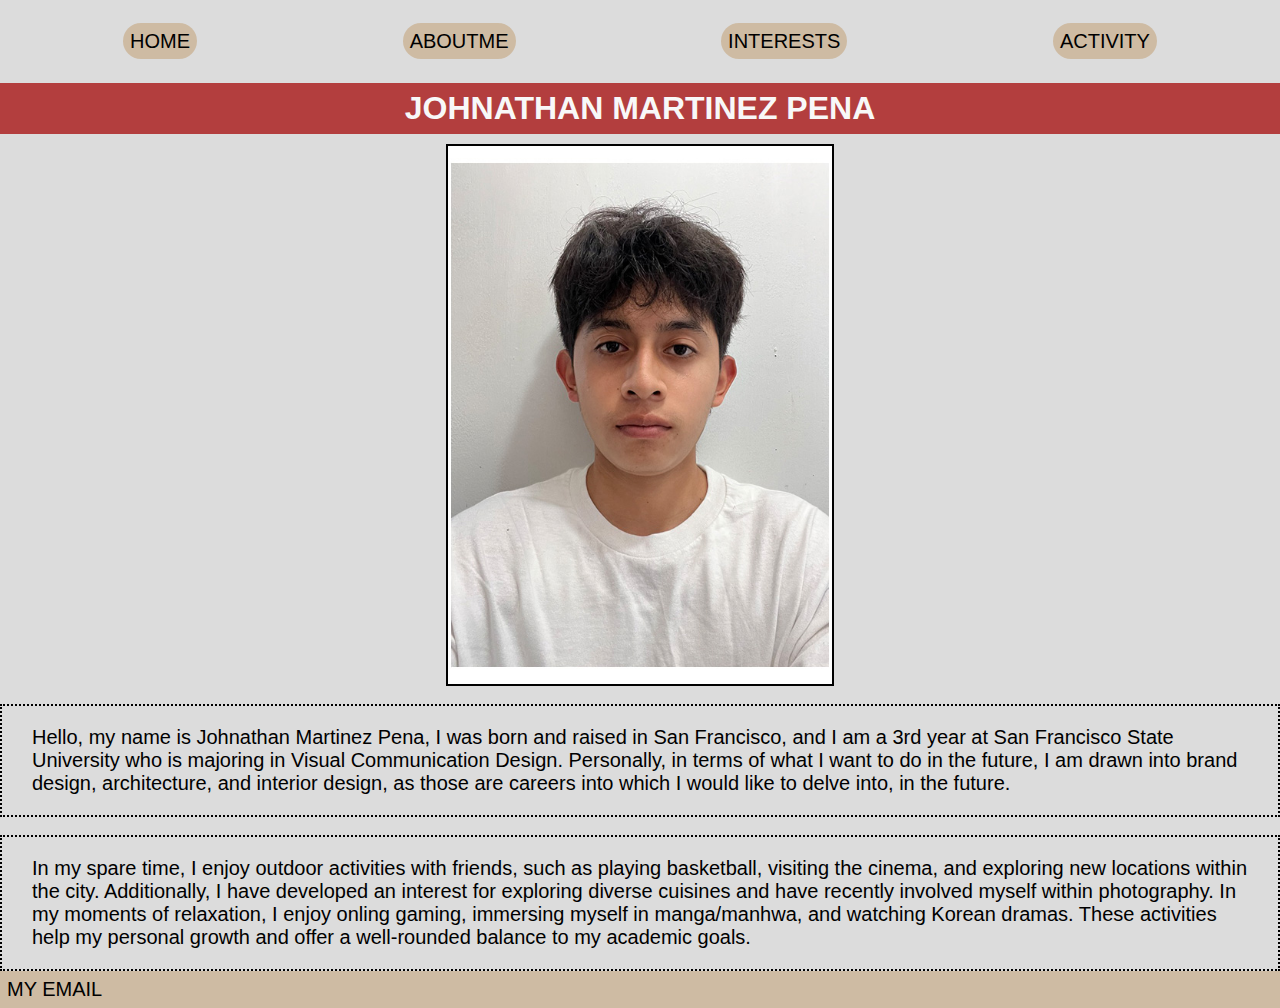
<file: AboutMe/aboutme.html>
<!DOCTYPE html>
<html lang="en">
     <head>
        <meta charset="UTF-8">
        <title>About me</title>

        <link rel="stylesheet" href="css/aboutme.css">

     </head>
     <body>
      
      <header>
         <nav>
            <a href="../index.html" class="subheaders">Home</a>
            <a href="aboutme.html" class="subheaders">AboutMe</a>
            <a href="../inspiration/inspiration.html" class="subheaders">Interests</a>
            <a href="../topFive/topFive.html" class="subheaders">Activity</a>
         </nav>
      </header>

      <section> 
         <h1> Johnathan Martinez Pena</h1>
         <img src="img/mySelfie2.jpg" alt="Boy with white shirt">
         <br>
         <p>Hello, my name is Johnathan Martinez Pena, I was born and raised in 
            San Francisco, and I am a 3rd year at San Francisco State University who is majoring
            in Visual Communication Design. Personally, in terms of what I want to do 
            in the future, I am drawn into brand design, architecture, and interior 
            design, as those are careers into which I would like to delve into, in the future.
         </p>
         <br>
         <p>In my spare time, I enjoy outdoor activities with friends, such as playing basketball, visiting
            the cinema, and exploring new locations within the city. Additionally, I have developed an interest 
            for exploring diverse cuisines and have recently involved myself within photography. In my moments of relaxation,
            I enjoy onling gaming, immersing myself in manga/manhwa, and watching Korean dramas. These 
            activities help my personal growth and offer a well-rounded balance to my academic goals. 
         </p>

      </section>



      <footer>
         <a href="mailto: jmartinezpena@sfsu.edu">My Email</a>
      </footer>


     </body>
</html>
</file>
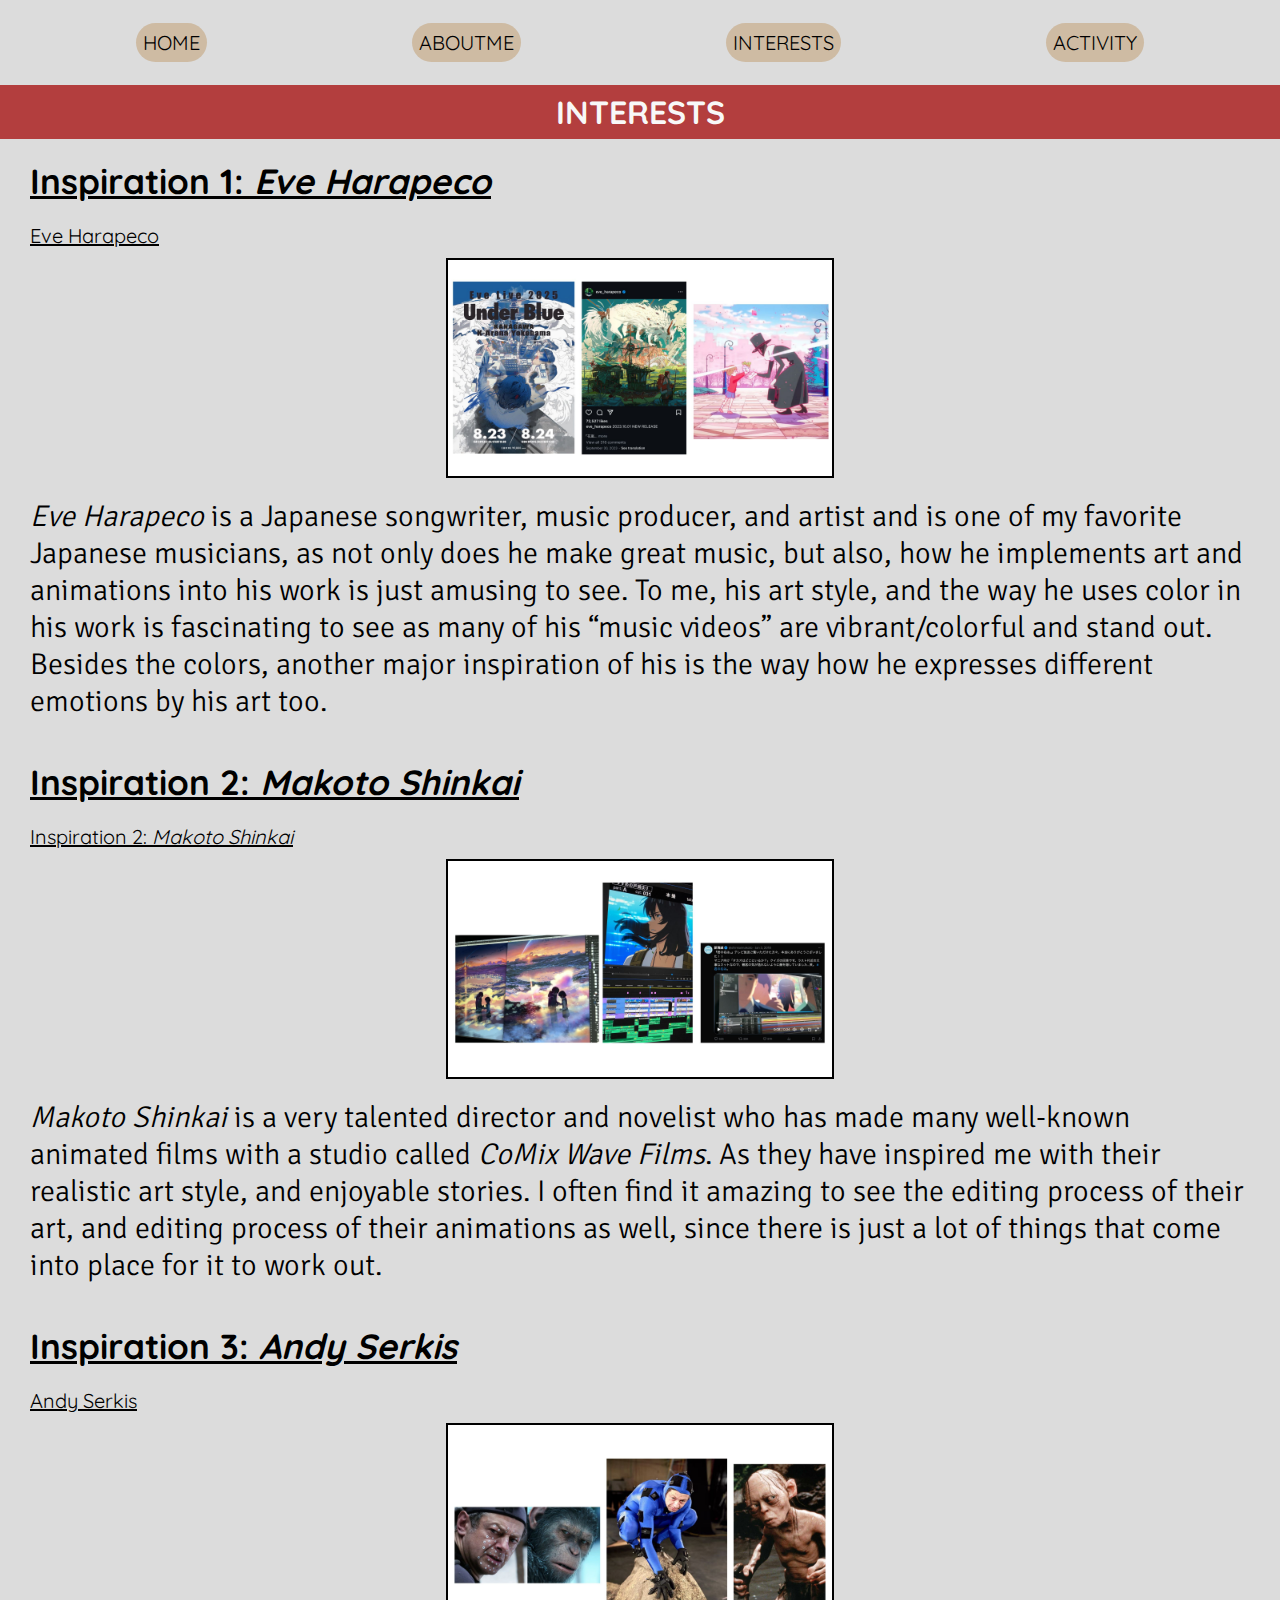
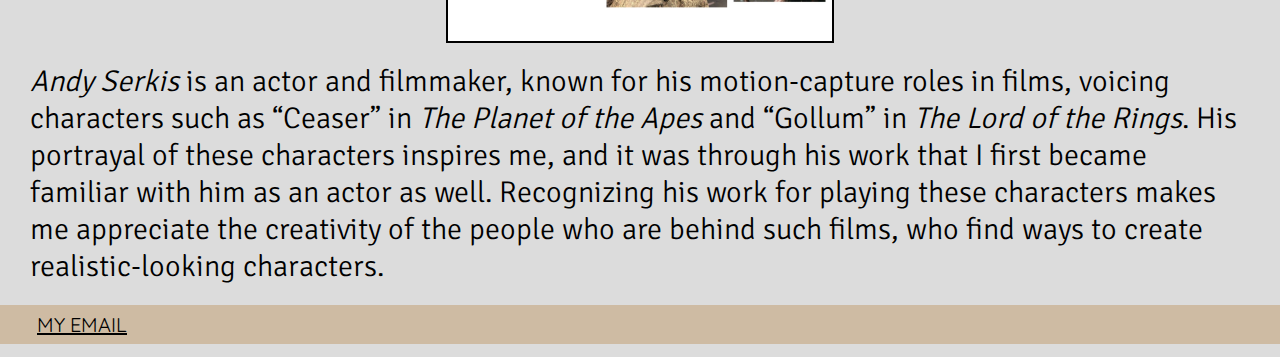
<file: Inspiration/inspiration.html>
<!DOCTYPE html>
<html lang="en">
     <head>
        <meta charset="UTF-8">
        <title>My Inspirations</title>

        <link rel="stylesheet" href="css/mainStyle.css">
     </head>
     <body>
      
<header>
   <nav>
      <a href="../index.html" class="subheaders">Home</a>
      <a href="../AboutMe/aboutme.html" class="subheaders">AboutMe</a>
      <a href="inspiration.html" class="subheaders">Interests</a>
      <a href="../topFive/topFive.html" class="subheaders">Activity</a>
   </nav>
</header>

   <h1>Interests</h1>

<section>

   <link rel="preconnect" href="https://fonts.googleapis.com" class="Quicksand">
   <link rel="preconnect" href="https://fonts.gstatic.com" class="Quicksand"crossorigin>
   <link href="https://fonts.googleapis.com/css2?family=Quicksand:wght@300..700&display=swap" class="Quicksand" rel="stylesheet">


   <link rel="preconnect" href="https://fonts.googleapis.com" class="text">
   <link rel="preconnect" href="https://fonts.gstatic.com" class="text" crossorigin>
   <link href="https://fonts.googleapis.com/css2?family=Signika+Negative:wght@300..700&display=swap" class="text" rel="stylesheet">


<h3>Inspiration 1: <em>Eve Harapeco</em></h3>
<a href="https://www.youtube.com/@ooo0eve0ooo/videos">Eve Harapeco</a>
<br>
<img src="img/Eve Harapeco Work.jpg" class="Eve" alt="Eve Harapeco's 2025 poster
performing an album called Under Blue, a white fox and old boat in a field, and man with black hat gives kid gifts">
<p><em>Eve Harapeco</em> is a Japanese songwriter, music producer, and artist and
    is one of my favorite Japanese musicians, as not only does he make
   great music, but also, how he implements art and animations into his work
   is just amusing to see. To me, his art style, and the way he uses color in his work
   is fascinating to see as many of his <q>music videos</q> are vibrant/colorful and stand out. 
   Besides the colors, another major inspiration of his is the way how he expresses different emotions by his art too.
</p>

<h3 >Inspiration 2: <em>Makoto Shinkai</em></h3>
<a href="https://x.com/shinkaimakoto"> Inspiration 2: <em>Makoto Shinkai</em></a>
<br>
<img src="img/Makoto Shinkai Work.jpg" class="Makoto" alt="Makoto Shinkai's video and art editing process, two people on a mountain with clouds,
a man with long hair and ocean for background, and a lady with a red tie on hair in the middle of a crowd">
<p><em>Makoto Shinkai</em> is a very talented director and novelist who has made many well-known animated
   films with a studio called <em>CoMix Wave Films</em>. As they have inspired me with their realistic art style,
   and enjoyable stories. I often find it amazing to see the editing process of their art, and editing process of their
   animations as well, since there is just a lot of things that come into place for it to work out.
 </p>

<h3>Inspiration 3: <em>Andy Serkis</em></h3>
<a href="https://www.instagram.com/andyserkis">Andy Serkis</a>
<br>
<img src="img/Andy Serkis Work.jpg" class="Andy" alt="Andy Serkis's motion-capture blue character suit, Andy Serkis as Ceaser/monkey with dots on face,
Andy Serkis as Gollum holding a dagger">
<p><em>Andy Serkis</em> is an actor and filmmaker, known for his motion-capture roles in films, voicing characters
   such as <q>Ceaser</q> in <em>The Planet of the Apes</em> and <q>Gollum</q> in <em>The Lord of the Rings</em>.
   His portrayal of these characters inspires me, and it was through his work that I first became familiar with
   him as an actor as well. Recognizing his work for playing these characters makes me appreciate the creativity of the
   people who are behind such films, who find ways to create realistic-looking characters.
</p>

</section>
<footer>
   <a href="mailto: jmartinezpena@sfsu.edu">My Email</a>
</footer>

   </body>
</html>
</file>
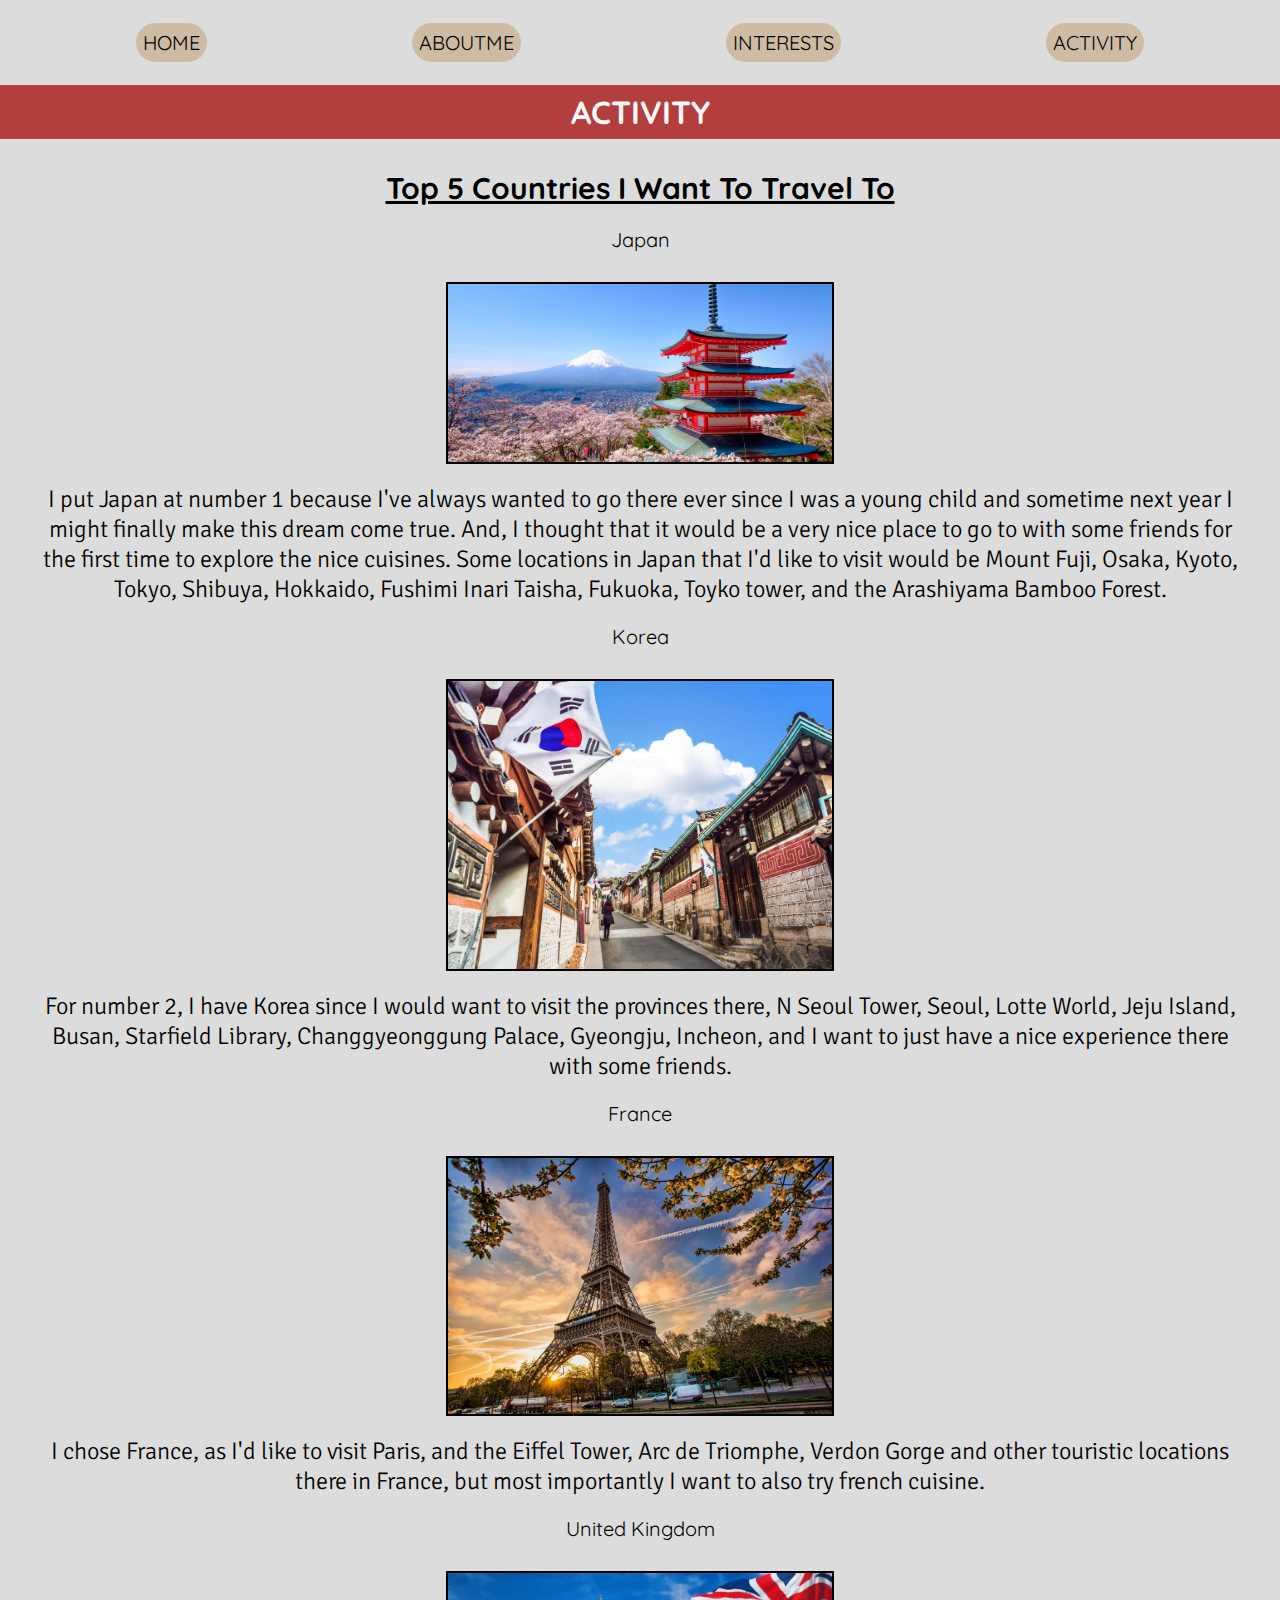
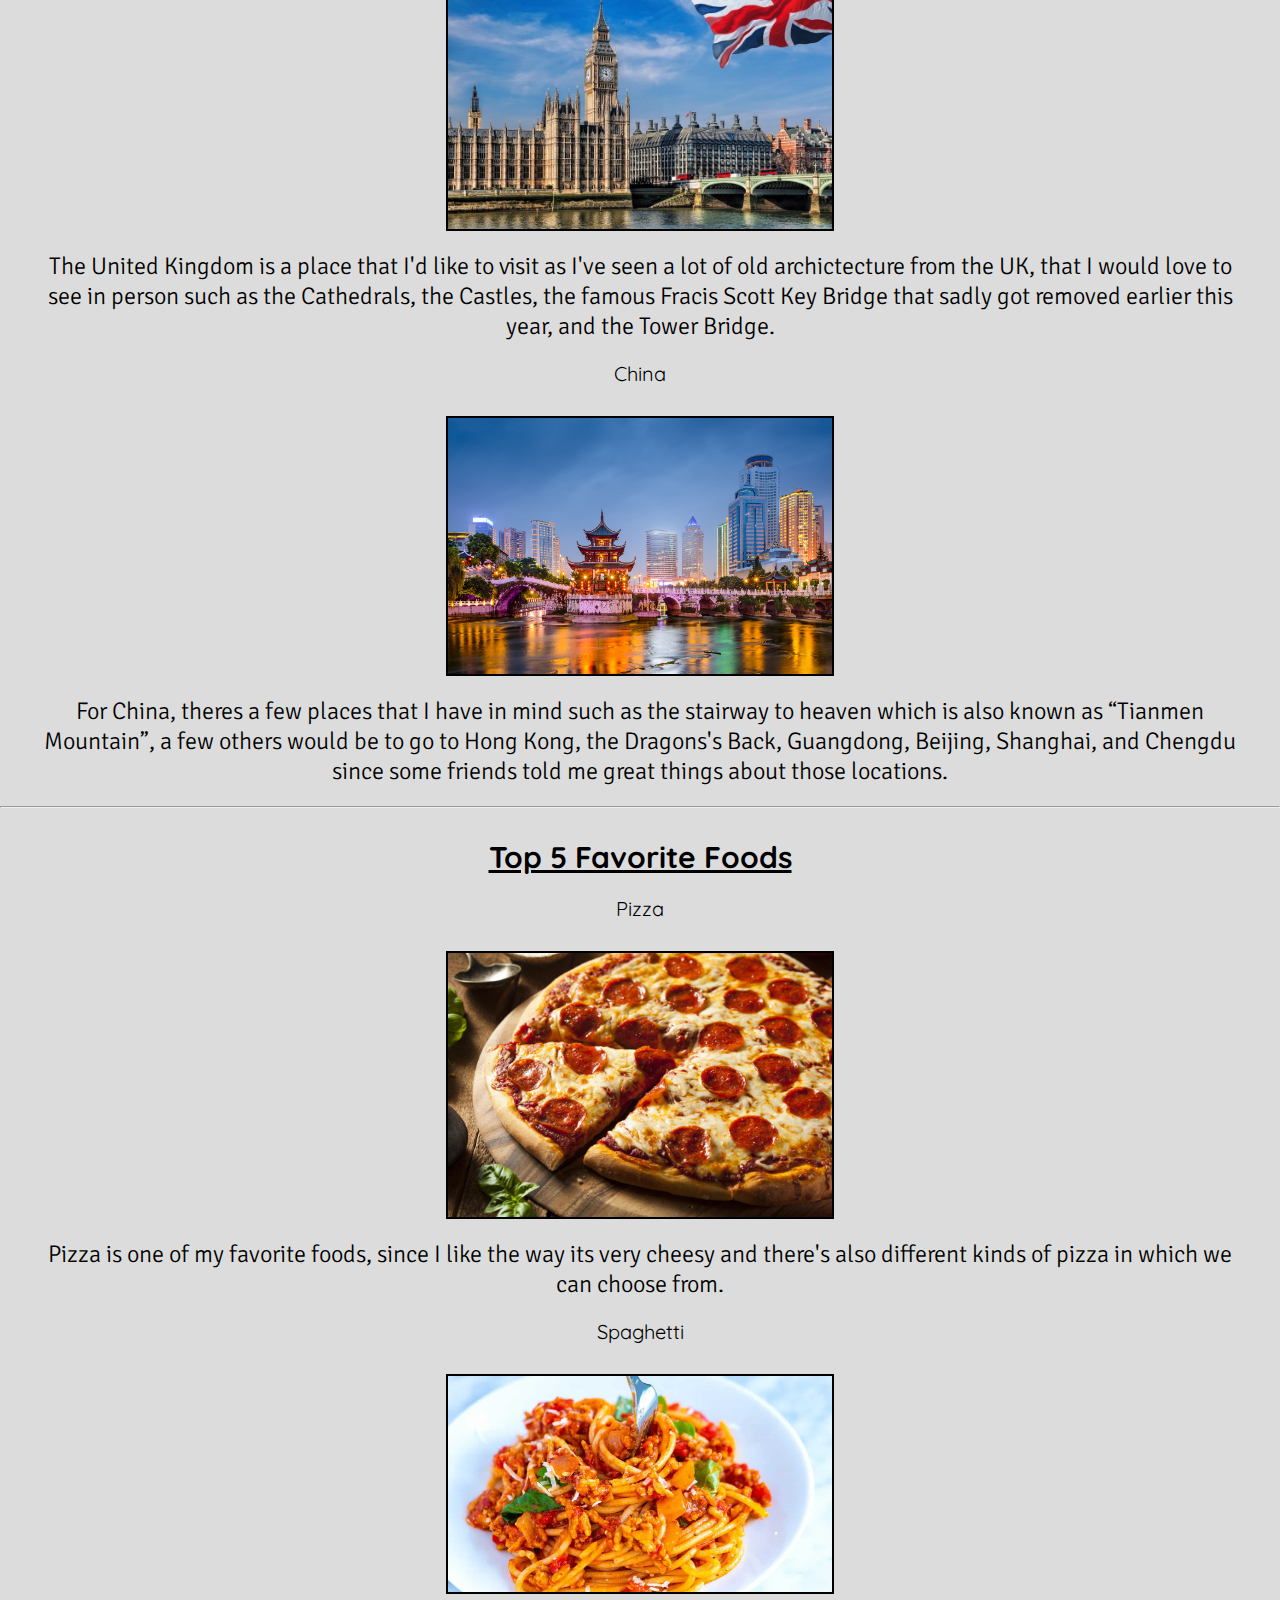
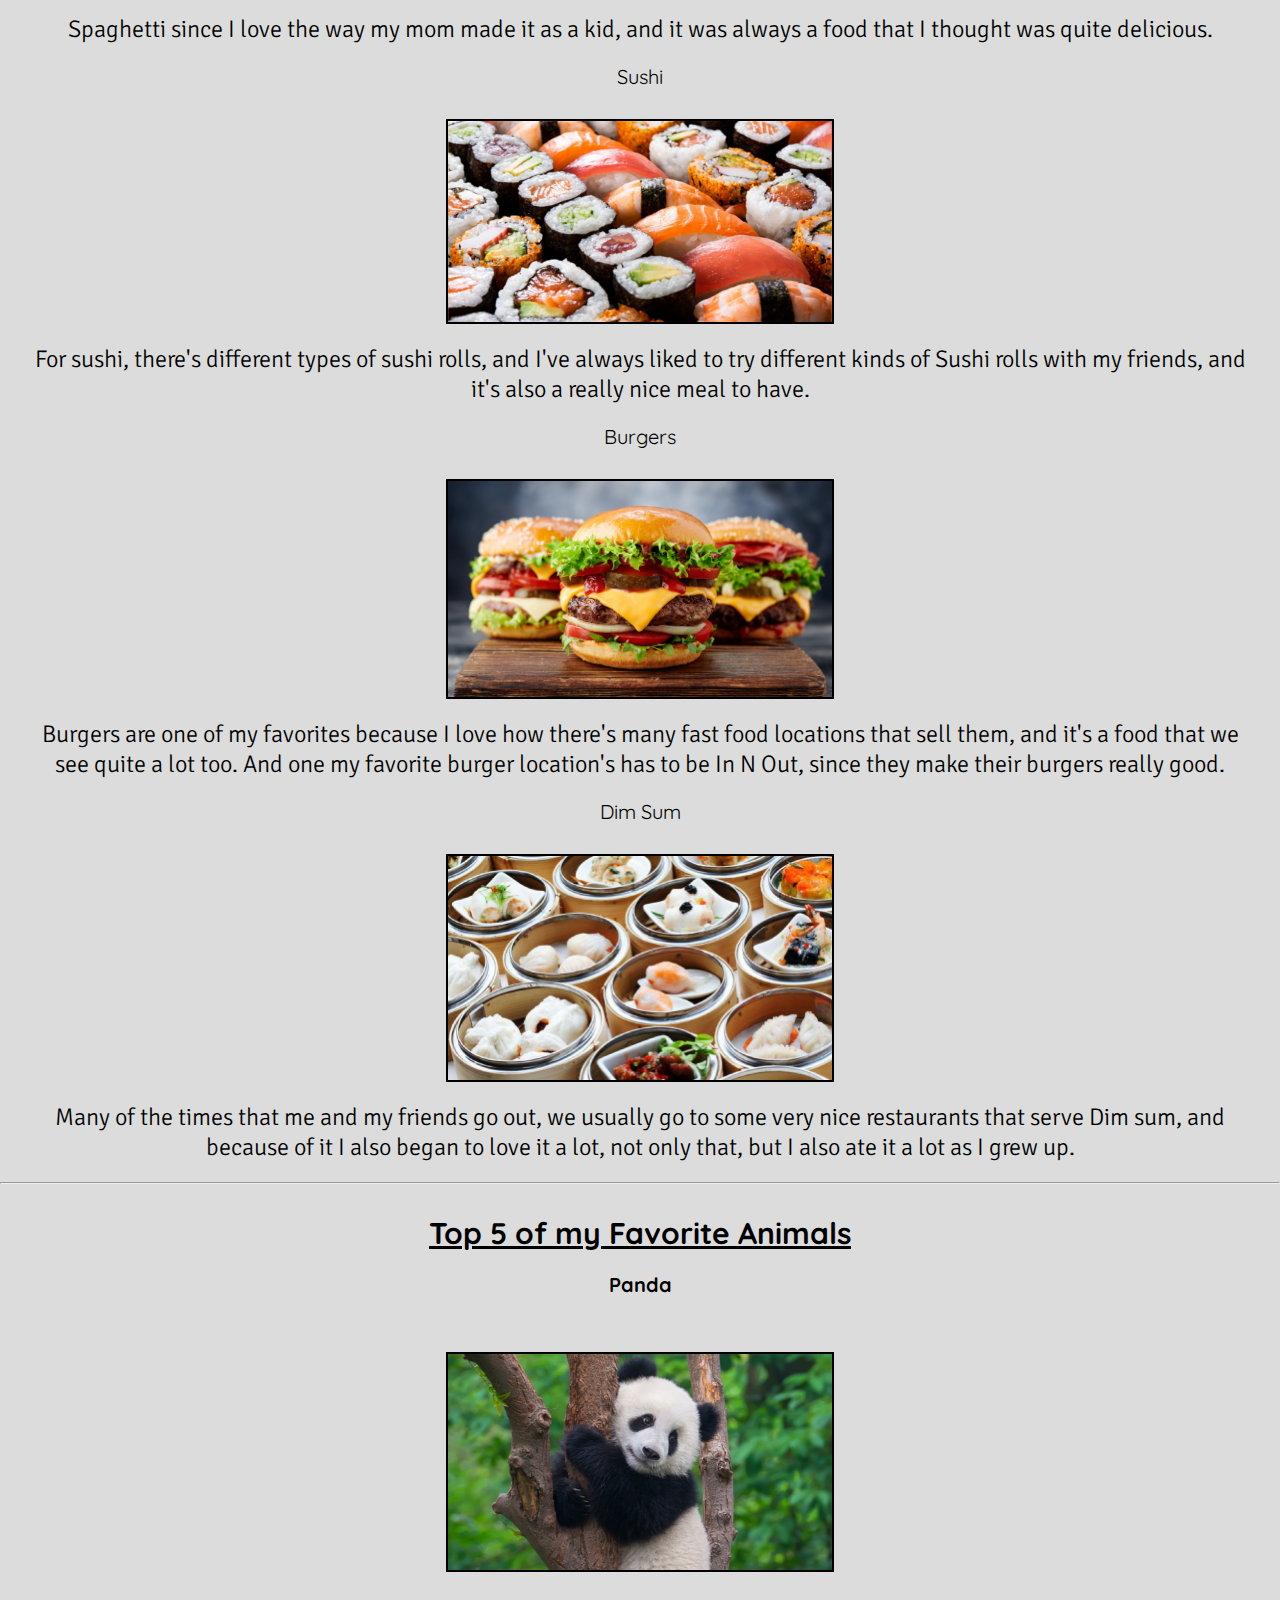
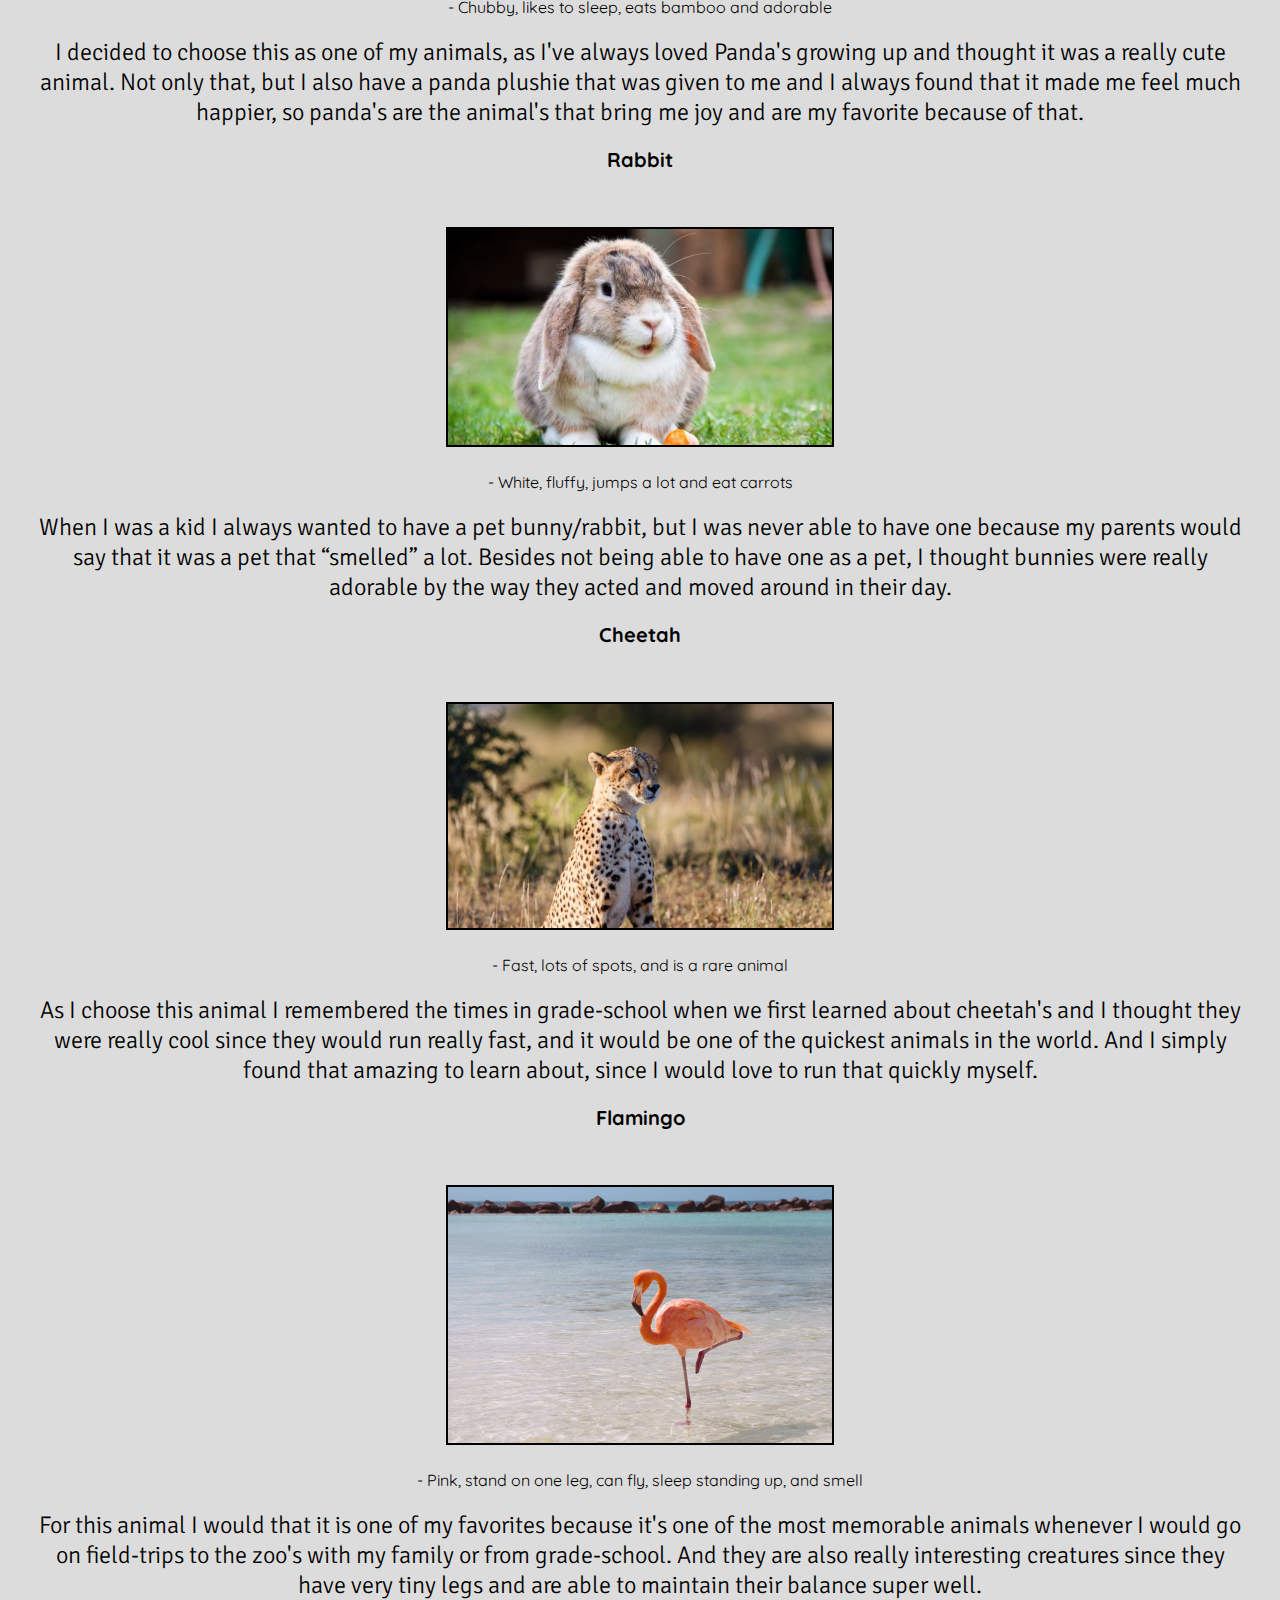
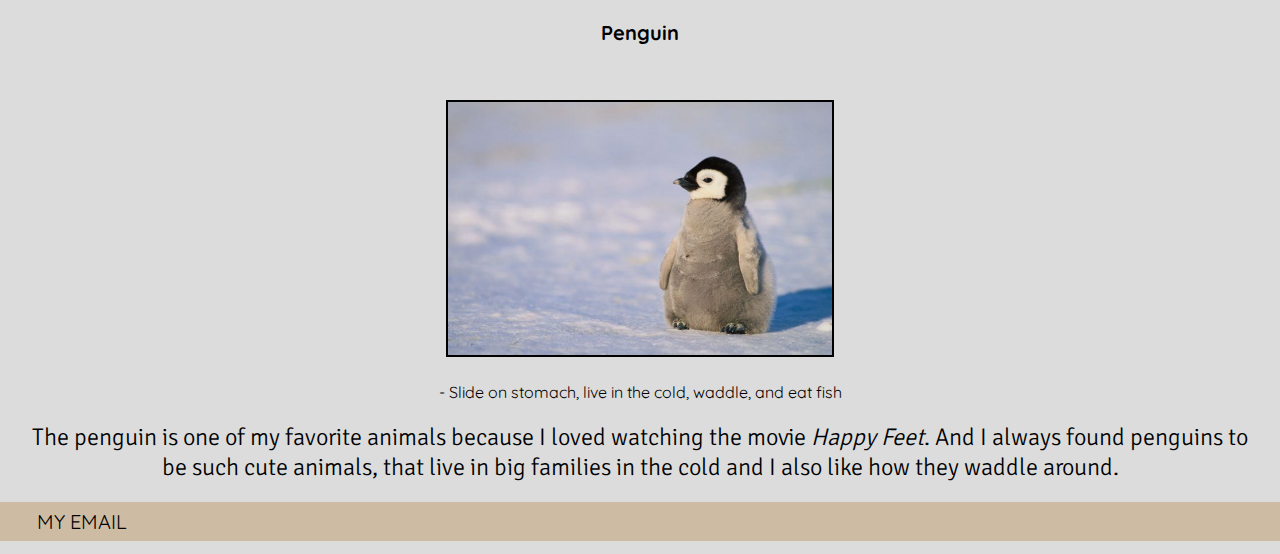
<file: topFive/topFive.html>
<!DOCTYPE html>
<html lang="en">
     <head>
        <meta charset="UTF-8">
        <title>My Top 5's</title>

        <link rel="stylesheet" href="css/mainStyle.css">
     </head>
     <body>
   
      <header> 
         <nav> 
            <a href="../index.html" class="subheaders">Home</a>
            <a href="../AboutMe/aboutme.html" class="subheaders">AboutMe</a>
            <a href="../inspiration/inspiration.html" class="subheaders">Interests</a>
            <a href="topFive.html" class="subheaders">Activity</a>
         </nav>
      </header>

      <h1>Activity</h1>
      
      <section>

         <link rel="preconnect" href="https://fonts.googleapis.com" class="Quicksand">
         <link rel="preconnect" href="https://fonts.gstatic.com" class="Quicksand"crossorigin>
         <link href="https://fonts.googleapis.com/css2?family=Quicksand:wght@300..700&display=swap" class="Quicksand" rel="stylesheet">
      
      
         <link rel="preconnect" href="https://fonts.googleapis.com" class="text">
         <link rel="preconnect" href="https://fonts.gstatic.com" class="text" crossorigin>
         <link href="https://fonts.googleapis.com/css2?family=Signika+Negative:wght@300..700&display=swap" class="text" rel="stylesheet">
      
      <h3>Top 5 Countries I Want To Travel To</h3>
      <ol>
         <li><a href="https://www.japan-guide.com/e/e623a.html">Japan</a></li>
         <br>
         <img src="img/Japan.avif" width="50%" Height="50%" alt="Red Building, Pink forest, and Mountain">
         <p>I put Japan at number 1 because I've always wanted to go there
            ever since I was a young child and sometime next year I might finally make this dream come true. And, I thought 
            that it would be a very nice place to go to with some friends for the first time to explore the nice cuisines. Some locations 
            in Japan that I'd like to visit would be Mount Fuji, Osaka, Kyoto, Tokyo, 
            Shibuya, Hokkaido, Fushimi Inari Taisha, Fukuoka, Toyko tower, and the Arashiyama Bamboo Forest. 
         </p>

         <li><a href="https://www.koreatodo.com/most-popular-korea-attractions">Korea</a></li>
         <br>
         <img src="img/Korea.jpg" width="50%" Height="50%" alt="Korean Flag, Blue sky with cloud, and wooden buildings">
         <p>For number 2, I have Korea since I would want to visit the provinces there, N Seoul Tower, Seoul, Lotte World,
            Jeju Island, Busan, Starfield Library, Changgyeonggung Palace, Gyeongju, Incheon, and I want to just have a nice
         experience there with some friends. </p>

         <li><a href="https://www.travelandleisure.com/best-places-to-visit-in-france-7373251">France</a></li>
         <br>
         <img src="img/France.jpeg" width="50%" Height="50%" alt="Eiffel Tower, Sunset sky with clouds, and Trees in a park">
         <p>I chose France, as I'd like to visit Paris, and the Eiffel Tower, Arc de Triomphe, Verdon Gorge and other touristic locations
            there in France, but most importantly I want to also try french cuisine.
         </p>

         <li><a href="https://traveltriangle.com/blog/places-to-visit-in-united-kingdom/">United Kingdom</a></li>
         <br>
         <img src="img/United Kingdom.jpg" width="50%" Height="50%" alt="United Kingdom Flag, Body of water, A bridge, and Clocktower building">
         <p>The United Kingdom is a place that I'd like to visit as I've seen a lot of old archictecture
            from the UK, that I would love to see in person such as the Cathedrals, the Castles, the famous Fracis Scott Key Bridge
            that sadly got removed earlier this year, and the Tower Bridge.
         </p>

         <li><a href="https://www.travelandleisure.com/travel-news/gateway-to-heaven-tianmen-mountain-china">China</a></li>
         <br>
         <img src="img/China.jpg" width="50%" Height="50%" alt="Skyscrappers, lots of lights, water, pink bridge, fancy building in the middle">
         <p>For China, theres a few places that I have in mind such as the stairway 
            to heaven which is also known as <q>Tianmen Mountain</q>, a few others would be to go to 
            Hong Kong, the Dragons's Back, Guangdong, Beijing, Shanghai, and Chengdu since some friends told me 
            great things about those locations.  
         </p>

      </ol>

      <hr/>

      <h3>Top 5 Favorite Foods</h3>
      <ul>
         <li><a href="https://sf.eater.com/maps/best-pizza-san-francisco">Pizza</a></li>
         <br>
         <img src="img/pizza.jpeg"  alt="Pepperoni pizza on wooden plate, and super cheesy">
         <p>Pizza is one of my favorite foods, since I like the way its very cheesy and
            there's also different kinds of pizza in which we can choose from. 
         </p>

         <li><a href="https://sf.eater.com/maps/best-italian-restaurants-san-francisco">Spaghetti</a></li>
         <br>
         <img src="img/spaghetti.jpg"  alt="Spaghetti on a white plate, with a fork in the middle">
         <p>Spaghetti since I love the way my mom made it as a kid, and it was always a food
            that I thought was quite delicious.
         </p>

         <li><a href="https://sf.eater.com/maps/best-sushi-restaurants-omakase-san-francisco">Sushi</a></li>
         <br>
         <img src="img/sushi.jpg" alt="Many types of sushi rolls, and sushi, in different lines, very colorful, and lots of fish">
         <p>For sushi, there's different types of sushi rolls, and I've always liked to try different
            kinds of Sushi rolls with my friends, and it's also a really nice meal to have.
         </p>

         <li><a href="https://locations.in-n-out.com/154-San-Francisco">Burgers</a></li>
         <br>
         <img src="img/burgers.jpg" alt="Three burgers, a lot of tomatoes, lettuce, and on a piece of wood">
         <p>Burgers are one of my favorites because I love how there's many fast food locations 
            that sell them, and it's a food that we see quite a lot too. And one my favorite burger location's has to be
            In N Out, since they make their burgers really good.
         </p>

         <li><a href="https://sf.eater.com/maps/best-dim-sum-san-francisco">Dim Sum</a></li>
         <br>
         <img src="img/dim sum.jpg" alt="Many kinds of Dim Sum, inside a wooden container">
         <p>Many of the times that me and my friends go out, we usually go to some very nice restaurants that 
            serve Dim sum, and because of it I also began to love it a lot, not only that, but I also ate it a lot as I grew up.
         </p>


      </ul>

      <hr/>

      <h3>Top 5 of my Favorite Animals</h3>
      <dl>
         <dt><strong>Panda</strong></dt>
         <br>
         <a href="https://www.americanhumane.org/blog/national-panda-day/">

            <img src="img/Panda.png" alt="Panda hugging a branch of a tree">
         </a>
         <dd>- Chubby, likes to sleep, eats bamboo and adorable</dd>
         <p>I decided to choose this as one of my animals, as I've always loved Panda's growing up
            and thought it was a really cute animal. Not only that, but I also have a panda plushie that was given to me 
            and I always found that it made me feel much happier, so panda's are the animal's that bring me joy and are my favorite
            because of that.
         </p>
         
         <dt><strong>Rabbit</strong></dt>
         <br>
         <a href="https://www.caldervets.co.uk/pet-help-advice/rabbits/rabbit-dietary-advice/67-dental-care-for-rabbits">

            <img src="img/Rabbit.avif" alt="Rabbit with ears down, on grass, and eating a carrot">
         </a>
       
         <dd>- White, fluffy, jumps a lot and eat carrots</dd>
         <p>When I was a kid I always wanted to have a pet bunny/rabbit, but I was never able to have one
            because my parents would say that it was a pet that <q>smelled</q> a lot. Besides not being able to
            have one as a pet, I thought bunnies were really adorable by the way they acted and moved around in their day.
         </p>

         <dt><strong>Cheetah</strong></dt>
         <br>
         <a href="https://cheetah.org/canada/2020/06/22/for-cheetahs-speed-is-important-but-so-is-eyesight/">

            <img src="img/Cheetah.jpg" alt="Cheetah in grass field looking around, and bushes around the cheetah">
         </a>
         <dd>- Fast, lots of spots, and is a rare animal</dd>
         <p>As I choose this animal I remembered the times in grade-school when we first learned 
            about cheetah's and I thought they were really cool since they would run really fast, and it would be one of the quickest animals in the world.
            And I simply found that amazing to learn about, since I would love to run that quickly myself.
         </p>

         <dt><strong>Flamingo</strong></dt>
         <br>
         <a href="https://kids.nationalgeographic.com/animals/birds/facts/flamingo">

            <img src="img/flamingo.avif"  alt="A flamingo sleeping on one leg, in the water, with rocks in the background">
         </a>
         <dd>- Pink, stand on one leg, can fly, sleep standing up, and smell</dd>
         <p>For this animal I would that it is one of my favorites because it's one of the most memorable
            animals whenever I would go on field-trips to the zoo's with my family or from grade-school. And they are also
            really interesting creatures since they have very tiny legs and are able to maintain their balance super well.
         </p>

         <dt><strong>Penguin</strong></dt>
         <br>
         <a href="https://www.cabq.gov/artsculture/biopark/news/10-cool-facts-about-penguins">

            <img src="img/penguin.jpeg" alt="Tiny penguin sitting down, looks curious, and in the snow">
         </a>
         <dd>- Slide on stomach, live in the cold, waddle, and eat fish</dd>
         <p>The penguin is one of my favorite animals because I loved watching the movie <em>Happy Feet</em>. 
            And I always found penguins to be such cute animals, that live in big families in the cold and I also like
            how they waddle around. 
         </p>

      </dl>

    </section>
    
      <footer>
         <a href="mailto: jmartinezpena@sfsu.edu">My Email</a>
      </footer>

     </body>
</html>
</file>
<file: AboutMe/css/aboutme.css>
* {
  margin: 0;
  padding: 0;

  text-decoration: none;
  color: black;
}

body{ 
  background-color:gainsboro;
  
 
    font-family: "Quicksand", sans-serif;
    font-optical-sizing: auto;
    font-weight: 300;
    font-style: normal;

}

h1 {
  background-color:rgb(169, 23, 23);
  opacity: 80%;

  text-align: center;
  text-transform: uppercase;
  
  border: 50px;
  padding: 7px;

  color:white;
  
}


.subheaders { 

  text-align: center;
  text-transform: uppercase;
  text-decoration: none;

  background-color: rgb(206, 187, 163);
  color: black;
  border-radius: 50px;
  padding: 7px;
}

nav{
  text-align: center;
  word-spacing: 200px;

  padding-top: 30px;
  padding-bottom: 30px;
  
  font-size: 20px;

}

footer {
  background-color: rgb(206, 187, 163);
  border: 20px;
  padding: 7px;

  text-transform: uppercase;

  font-size:20px;
}

img{ 
  border: 2px solid black;
  margin-left: auto;
  margin-right: auto;
  width:50%;
  display: block;

  margin-top: 10px;
  height: 30%;
  width: 30%;
}



p {
  color: black;
  border: 2px dotted black; 


  padding-left: 30px;
  padding-top: 20px;
  padding-bottom: 20px;
  padding-right: 30px;

  font-size: 20px;
  
}
</file>
<file: Inspiration/css/mainStyle.css>
* {
  margin: 0;
  padding: 0;

  text-decoration: none;
  color: black;
  
}

body{ 
  background-color:gainsboro;
  
 
    font-family: "Quicksand", sans-serif;
    font-optical-sizing: auto;
    font-weight: 400;
    font-style: normal;


}

h1 {
  background-color:rgb(169, 23, 23);
  opacity: 80%;

  text-align: center;
  text-transform: uppercase;
  
  border: 50px;
  padding: 7px;

  color:white;
  
}


.subheaders { 

  text-align: center;
  text-transform: uppercase;
  text-decoration: none;

  background-color: rgb(206, 187, 163);
  color: black;
  border-radius: 50px;
  padding: 7px;
}
nav{
  text-align: center;
  word-spacing: 200px;

  padding-top: 30px;
  padding-bottom: 30px;
  
  font-size: 20px;

}


footer {
  background-color: rgb(206, 187, 163);
  border: 20px;
  padding: 7px;

  text-transform: uppercase;

  font-size:20px;
}
img { 

  border: 2px solid black;
  
  margin-left: auto;
  margin-right: auto;
  width:50%;
  display: block;

  margin-top: 10px;

}
.Eve {
Height: 50%;
Width: 50%;

border: 2px solid black;
  margin-left: auto;
  margin-right: auto;
  width:50%;
  display: block;

  margin-top: 10px;
  height: 30%;
  width: 30%;

}

.Makoto {
  Height: 50%;
  Width:50%;

  border: 2px solid black;
  margin-left: auto;
  margin-right: auto;
  width:50%;
  display: block;

  margin-top: 10px;
  height: 30%;
  width: 30%;

}

.Andy { 
  Height: 50%;
  Width: 50%; 

  border: 2px solid black;
  margin-left: auto;
  margin-right: auto;
  width:50%;
  display: block;

  margin-top: 10px;
  height: 30%;
  width: 30%;

}






h3 {
  color: black; 
  text-decoration: underline;


  padding-left: 30px;
  padding-top: 20px;
  padding-bottom: 20px;
  padding-right: 30px;

  font-size: 35px;
}

a { 
  padding-left: 30px;
  padding-top: 30px;
  padding-bottom: 20px;
  padding-right: 30px;
  font-size: 20px;

  text-decoration: underline;
}

p {
  color: black;
  


  padding-left: 30px;
  padding-top: 20px;
  padding-bottom: 20px;
  padding-right: 30px;

  font-size: 30px;
  
  
  font-family: "Signika Negative", sans-serif;
  font-optical-sizing: auto;
  font-weight: 300;
  font-style: normal;
}
</file>
<file: topFive/css/mainStyle.css>
* {
  margin: 0;
  padding: 0;

  text-decoration: none;
  color: black;
}

body{ 
  background-color:gainsboro;
  
 
    font-family: "Quicksand", sans-serif;
    font-optical-sizing: auto;
    font-weight: 400;
    font-style: normal;

}

h1 {
  background-color:rgb(169, 23, 23);
  opacity: 80%;

  text-align: center;
  text-transform: uppercase;
  
  border: 50px;
  padding: 7px;

  color:white;
  
}


.subheaders { 

  text-align: center;
  text-transform: uppercase;
  text-decoration: none;

  background-color: rgb(206, 187, 163);
  color: black;
  border-radius: 50px;
  padding: 7px;
}
nav{
  text-align: center;
  word-spacing: 200px;

  padding-top: 30px;
  padding-bottom: 30px;
  
  font-size: 20px;

}


footer {
  background-color: rgb(206, 187, 163);
  border: 20px;
  padding: 7px;

  text-transform: uppercase;

  font-size:20px;
}



img{ 
  border: 2px solid black;
  margin-left: auto;
  margin-right: auto;
  width:50%;
  display: block;

  margin-top: 10px;
  height: 30%;
  width: 30%;
}


h3 { 
  color: black;
  
  text-align: center;
  padding-top: 30px;
  padding-bottom: 20px;
  text-decoration: underline;

  font-size: 30px;

}


p {
  color: black;


  padding-left: 30px;
  padding-top: 20px;
  padding-bottom: 20px;
  padding-right: 30px;

  font-size: 24px;
  
  font-family: "Signika Negative", sans-serif;
  font-optical-sizing: auto;
  font-weight: 300;
  font-style: normal;

  text-align: center;

}

a { 
  padding-left: 30px;
  padding-top: 20px;
  padding-bottom: 20px;
  padding-right: 30px;

  text-align: center;
  font-size: 20px;
}

li { 
  text-align: center;
}

dl { 
  text-align: center;
}

dt {
  font-size: 20px;
}
</file>
